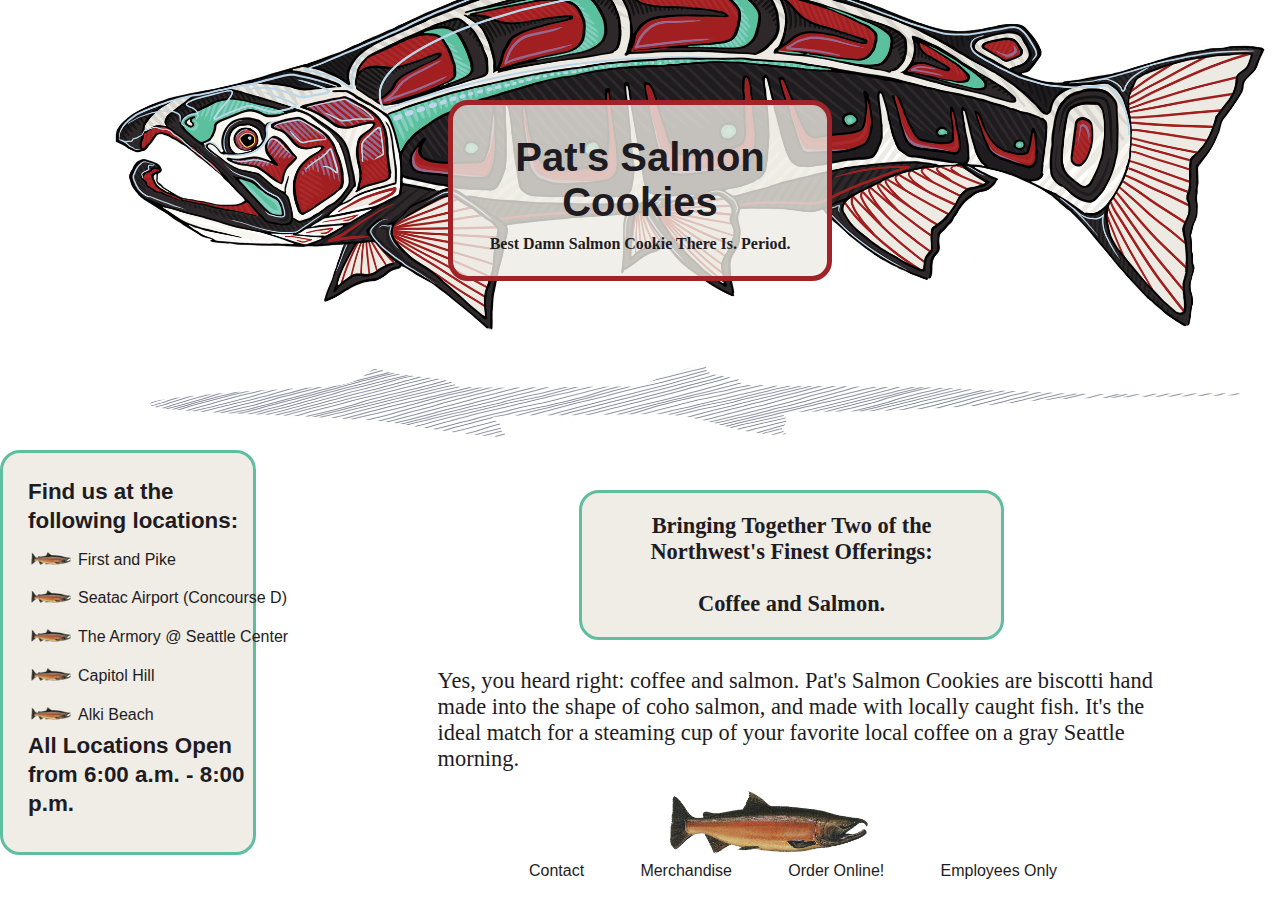
<file: index.html>
<!DOCTYPE>
<html>
<head>
  <title>Salmon Cookies!</title>
  <link rel="stylesheet" type="text/css" href="style.css"/>
  <link href="https://fonts.googleapis.com/css?family=Sigmar+One" rel="stylesheet">
</head>
<body id="bodyIndex">
  <div id="top-half">
    <div id="heading-box">
      <h1>Pat's Salmon Cookies</h1>
      <p>Best Damn Salmon Cookie There Is. Period.</p>
  </div>
  </div>
  <div id="bottom-left">
    <ul>Find us at the </br>following locations:
      <li>First and Pike</li>
      <li>Seatac Airport (Concourse D)</li>
      <li>The Armory @ Seattle Center</li>
      <li>Capitol Hill</li>
      <li>Alki Beach</li>
    </ul>
    <h3>All Locations Open from 6:00 a.m. - 8:00 p.m.</h3>
  </div>
  <div id="bottom-right">
    <h3 id="bottom-right-heading"> Bringing Together Two of the Northwest's Finest Offerings: </br></br>Coffee and Salmon.</h2>
    <p>Yes, you heard right: coffee and salmon. Pat's Salmon Cookies are biscotti hand made into the shape of coho salmon, and made with locally caught fish. It's the ideal match for a steaming cup of your favorite local coffee on a gray Seattle morning.</p>
    <img id="salmon" src="salmon.png"/>
  </div>
  <div id="footer">
    <ul>
      <li class="footer-bar">Contact</li>
      <li class="footer-bar">Merchandise</li>
      <li class="footer-bar">Order Online!</li>
      <li class="footer-bar">Employees Only</li>
    </ul>
  </div>
</body>
</html>
</file>
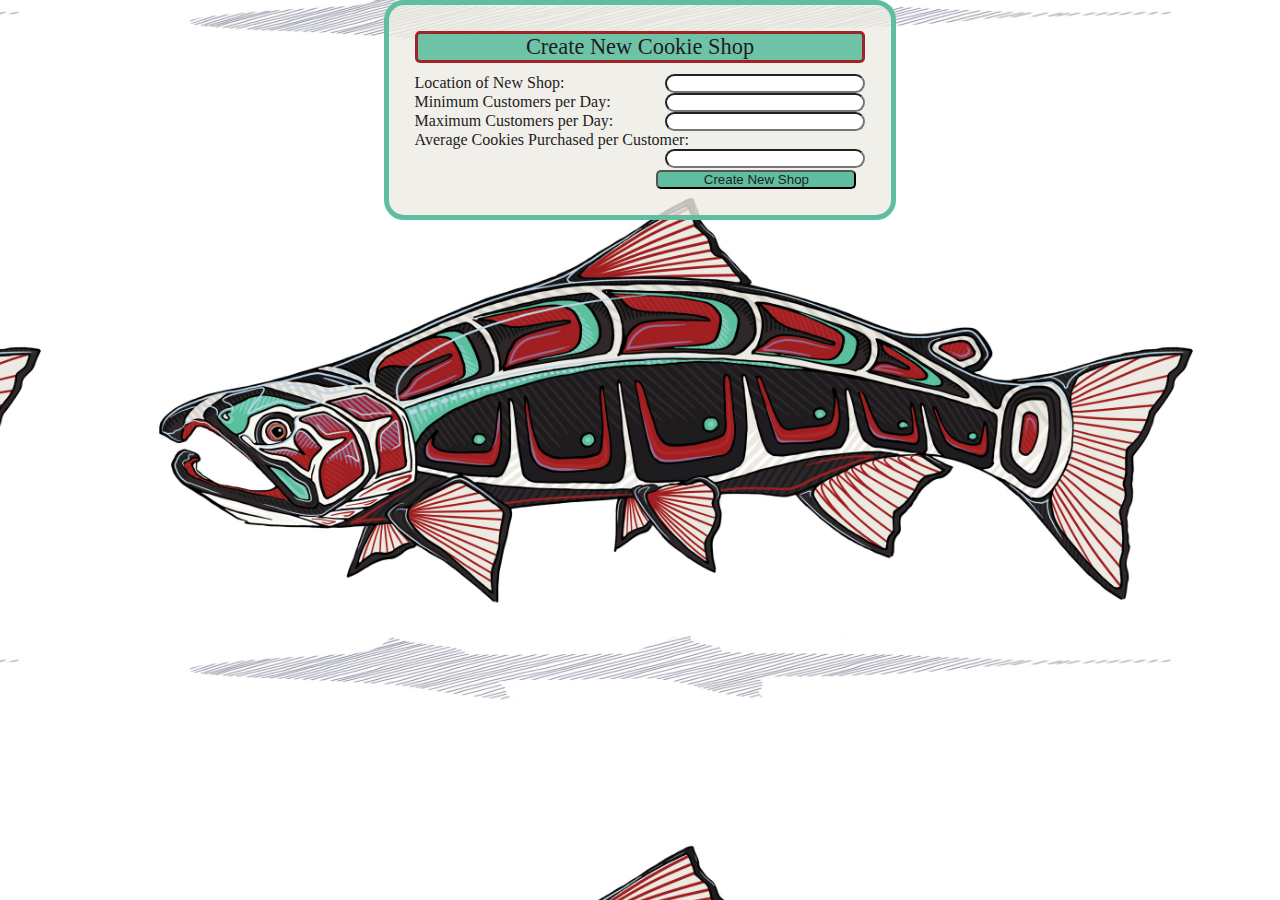
<file: sales.html>
<!DOCTYPE>
<html>
<head>
  <title>Salmon Cookies - Internal Sales Reports</title>
  <link rel="stylesheet" type="text/css" href="style.css"/>
  <link href="https://fonts.googleapis.com/css?family=Oswald" rel="stylesheet">
</head>
<body id="bodySales">
  <div id="tableWrap">
  </div>
  <div id="formWrap">
    <form id="cookieShopCreate">
        <legend>Create New Cookie Shop</legend>
        <div>
          <label for="shopLoc" class="title">Location of New Shop:</label>
          <input name="shopLoc" type="text" required="required"/>
        </div>
        <div>
          <label for="minCust" class="title">Minimum Customers per Day: </label>
          <input name="minCust" type="number" required="required"/>
        </div>
        <div>
          <label for="maxCust" class="title">Maximum Customers per Day: </label>
          <input name="maxCust" type="number" required="required"/>
        </div>
        <div>
          <label for="avgCookiePerCust" class="title">Average Cookies Purchased per Customer: </label>
          <input name="avgCookiePerCust" type="number" step=".1" required="required"/>
        </div>
        <div>
          <input id="newShopButton" type="submit" name="newShopSubmit" value ="Create New Shop" />
        </div>
    </form>
  </div>
  <script src="app.js"></script>
</body>
</html>
</file>
<file: style.css>
/* reset */

* {
  width: 100%;
  margin: 0;
  padding: 0;
  box-sizing: border-box; /*says the padding cannot change the box size.*/
  color: rgb(30, 28, 34);
  border-radius: 20px;
}

html, body { /* , is and selector. ul, li says all ul AND li. ul li says all li WITHING ul.*/
  height: 100%;
}

#bodySales {
  background-image: url("Web_Native_Coho.jpg");
  background-position: 100px, 00px;
  background-size: 90%;
}
table {
  border: 3px solid rgb(160, 35, 40);
  margin: 2%;
  width: 95%;
  background-color: rgba(237, 235, 227, .8);
  border-radius: 0px;
}

.firstCol {
  width: 15%;
}

thead, td, th, tfoot {
    border: 1px solid rgb(95, 190, 160);;
    text-align: center;
    width: 5%;
    border-radius: 0px;
}

.topLeft {
  font-size: 1.4rem;
}

#formWrap {
  width: 40%;
  padding: 2%;
  text-align: right;
  margin: auto;
  border: 5px solid rgb(95, 190, 160);
  background-color: rgba(237, 235, 227, .8);
}

form div {
  /*border: 1px solid rgb(95, 190, 160);;*/
  display: inline-block;
}
legend {
  text-align: center;
  font-size: 1.4em;
  margin: 0 0 2.5% 0;
  border: 3px solid rgb(160, 35, 40);
  background-color: rgba(95, 190, 160, .9);
  border-radius: 5px;
}
label {
  display: block;
  text-align: left;
  width: auto;
  float: left;
}
input {
  width: 200px;
  display: block;
  float: right;
}

#newShopButton {
  border-radius: 5px;
  margin-top: .5%;
  margin-right: 2%;
  text-align: center;
  background-color: rgb(95, 190, 160);
}

#newShopButton:focus, #newShopButton:hover {
  background-color: rgb(160, 35, 40);
  border: 1px solid black;
  color: white;
}

/* Index.html styling below */

h1 {
  font-size: 2.5rem;
  width: auto;
  margin: 3%;
  text-align: center;
}

h1 + p {
  text-align: center;
  font-weight: bold;
  padding-bottom: 1%;
}

h1, h2 {
  font-family: 'Oswald', sans-serif;
  text-align: center;

}

h3 {
  margin-bottom: 3%;
}

p {
  font-family: 'Times New Roman', serif;
}

ul {
  width: auto;
  font-family: 'Helvetica', sans-serif;
  font-size: 1.4rem;
  font-weight: bold;
  margin-left: 10%;
  margin-top: 10%;
  margin-bottom: 1%;
  line-height: 1.8rem;
  list-style-image: url("salmon-bullet.png");
}
ul+h3 {
  width: auto;
  font-family: 'Helvetica', sans-serif;
  font-size: 1.4rem;
  font-weight: bold;
  margin-left: 10%;
  line-height: 1.8rem;
}

li {
  font-family: 'Helvetica', sans-serif;
  font-size: 1rem;
  font-weight: normal;
  margin-left: 50px;
  padding-top: 10px;
}

.footer-bar {
  width: auto;
  display: inline;
  text-align: center;
}

#top-half {
  height: 50%;
  padding-top: 100px;
  background-color: #8684A1;
  background-image: url("Web_Native_Coho.jpg");
  background-attachment: fixed;
  background-position: 50px -200px;
  background-size: contain;
  color: rgb(95, 190, 160);
}

#heading-box {
  height: auto;
  width: 30%;
  padding: 20px;
  margin-left: 35%;
  border: 5px solid rgb(160, 35, 40);
  background-color: rgba(237, 235, 227, .8);
}

#bottom-left {
  height: 45%;
  width: 20%;
  float: left;
  background-color: rgba(237, 235, 227, .9);
  border: 3px solid rgb(95, 190, 160);
}

#bottom-right {
  height: 45%;
  width: 80%;
  float: right;
  padding: 40px;
}

#salmon {
  width: 200;
  height: auto;
  display: block;
  margin: auto;
  margin-top: 2%;
}

#bottom-right p {
  width: 80%;
  font-size: 1.4rem;
  margin-left: 15%;
}

#bottom-right-heading {
  width: 45%;
  margin-left: 30%;
  padding: 20px;
  border: 3px solid rgb(95, 190, 160);
  background-color: rgba(237, 235, 227, .9);
  font-size: 1.4rem;
  text-align: center;
}

#footer {
  height: 5%;
  text-align: center;
  margin-left: 5%;
}
</file>
